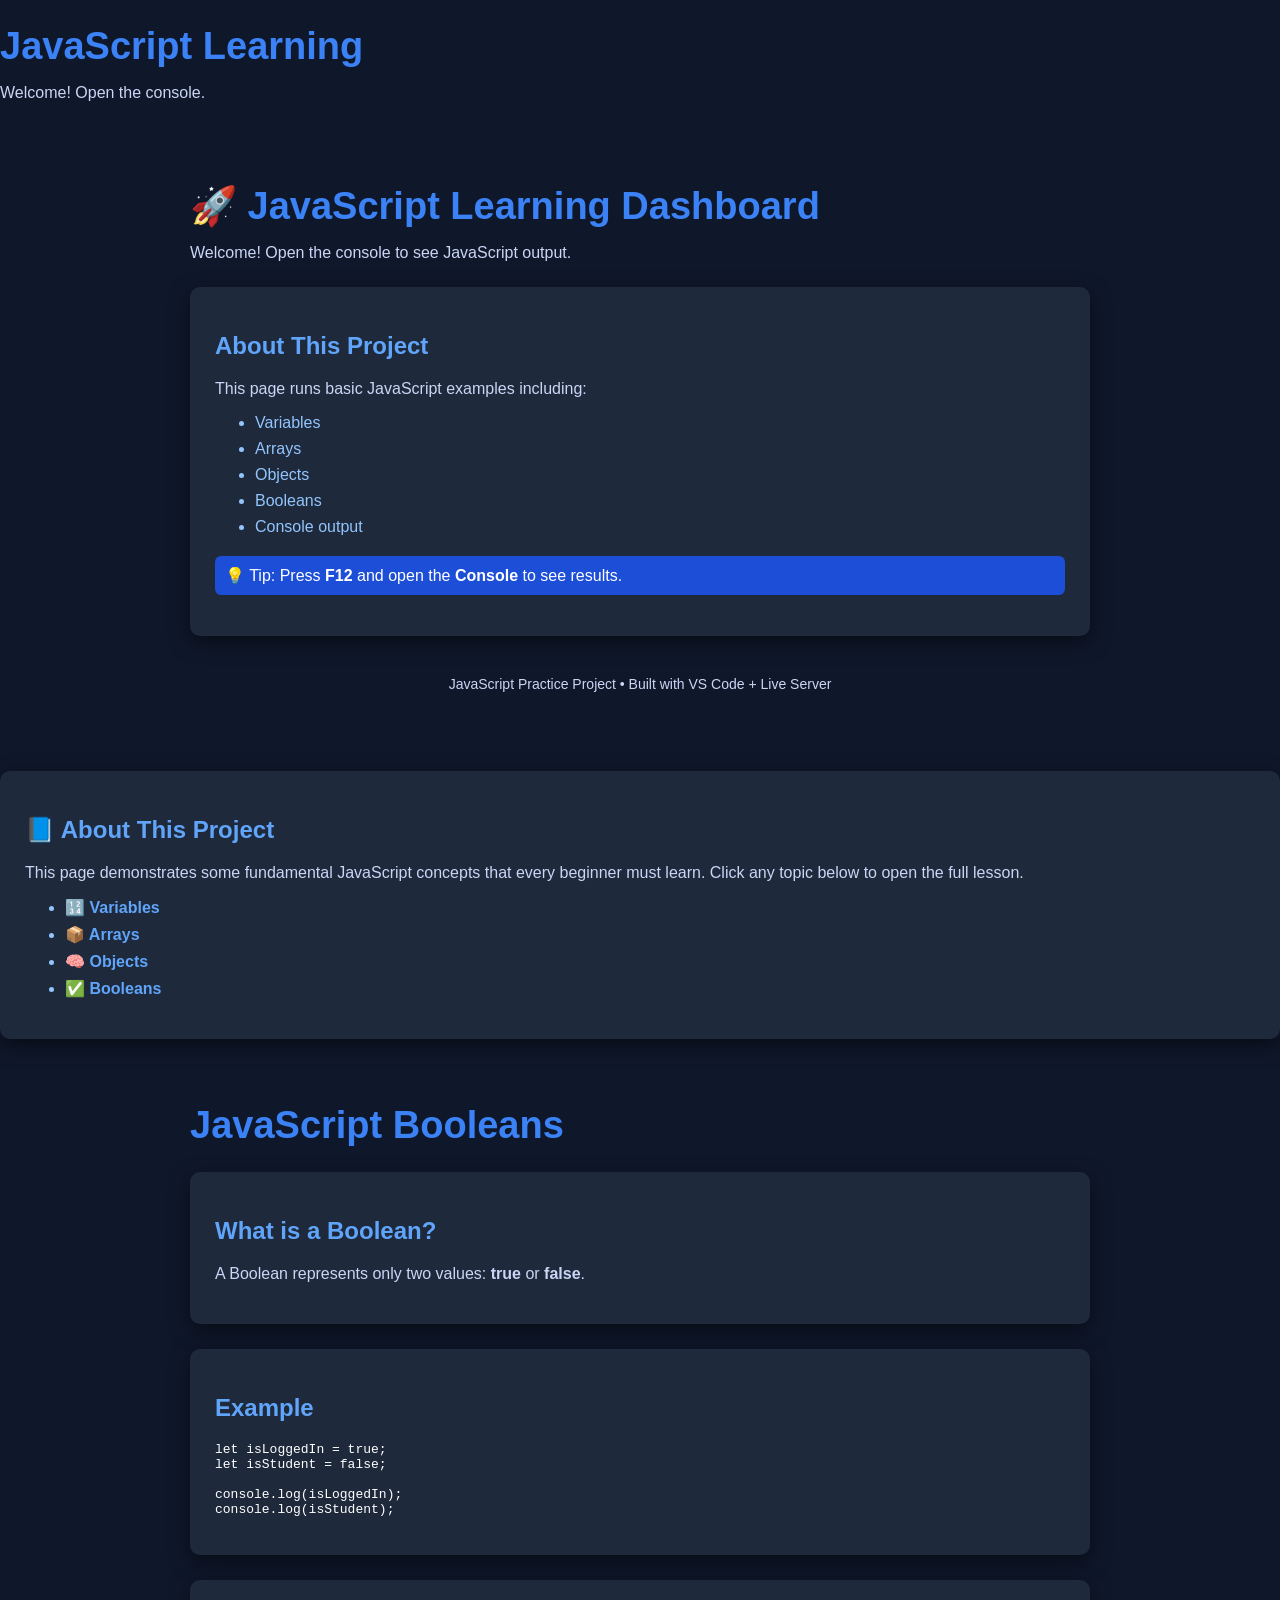
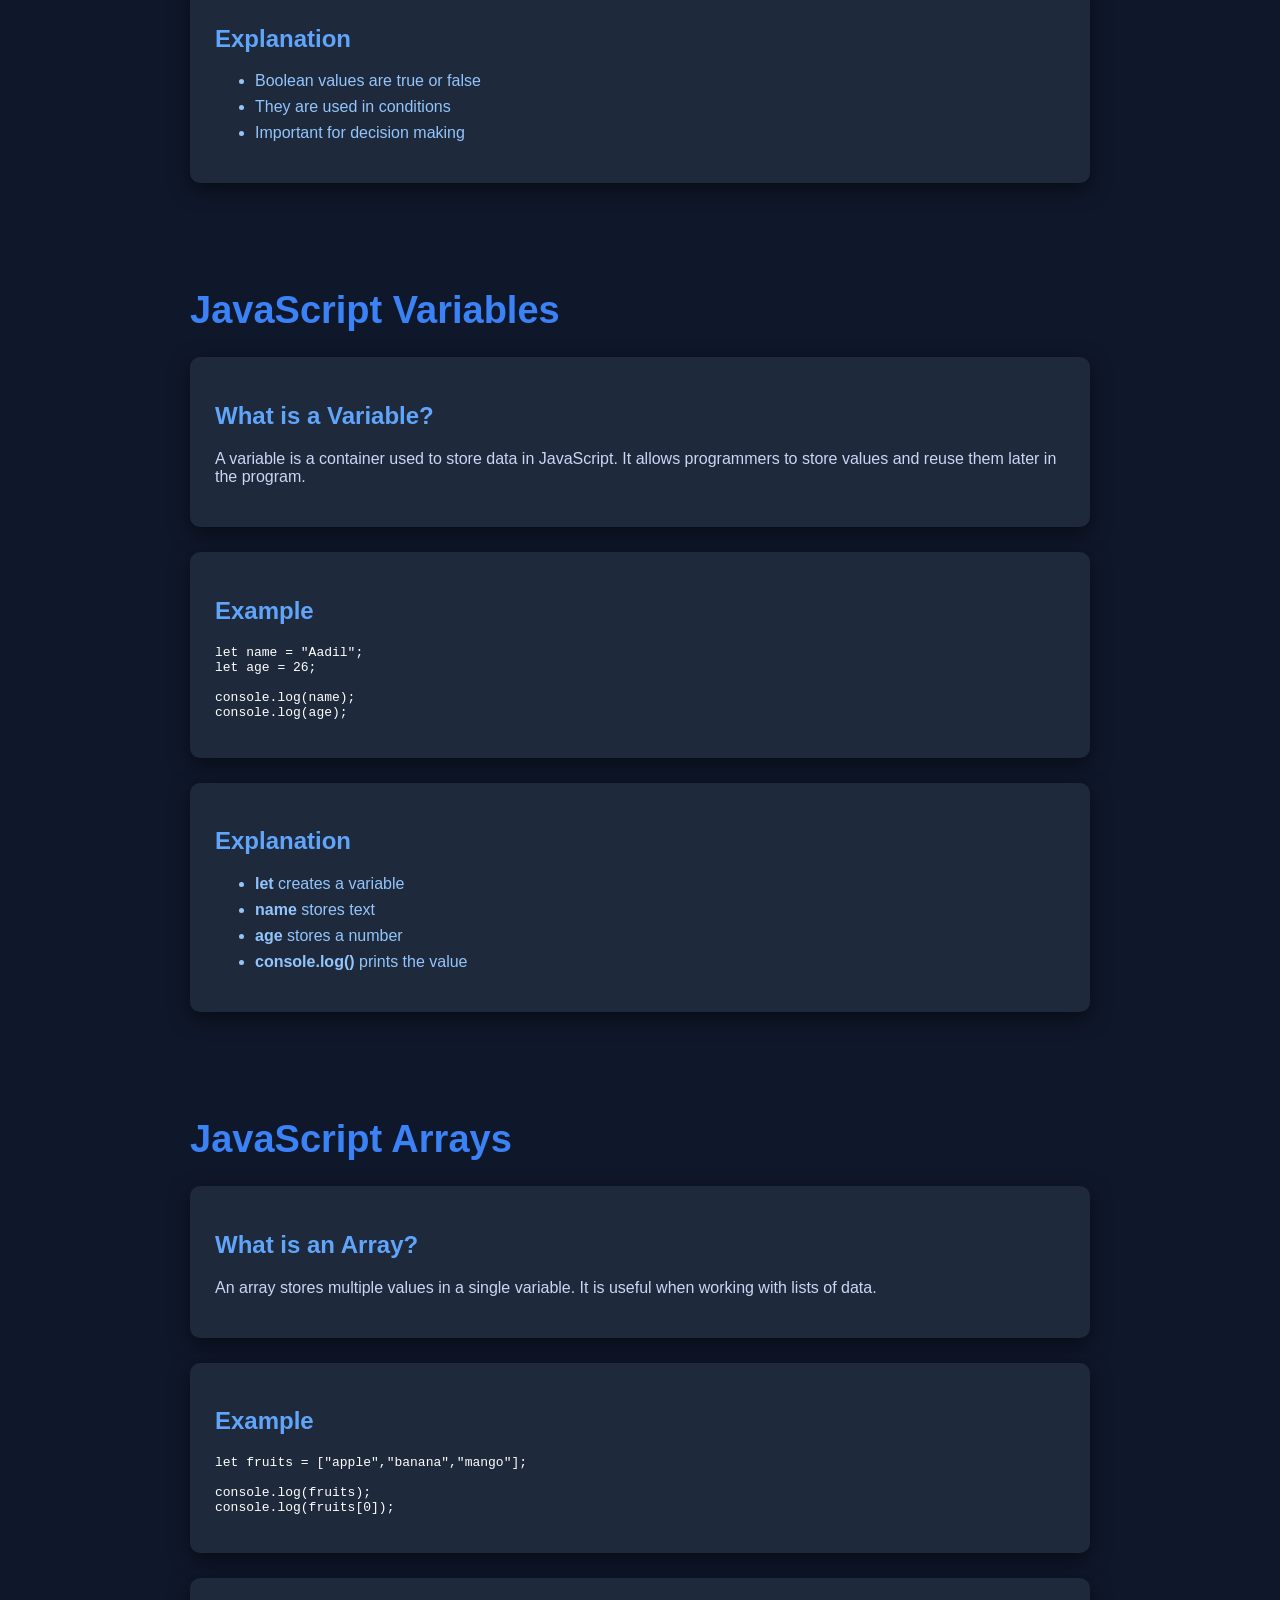
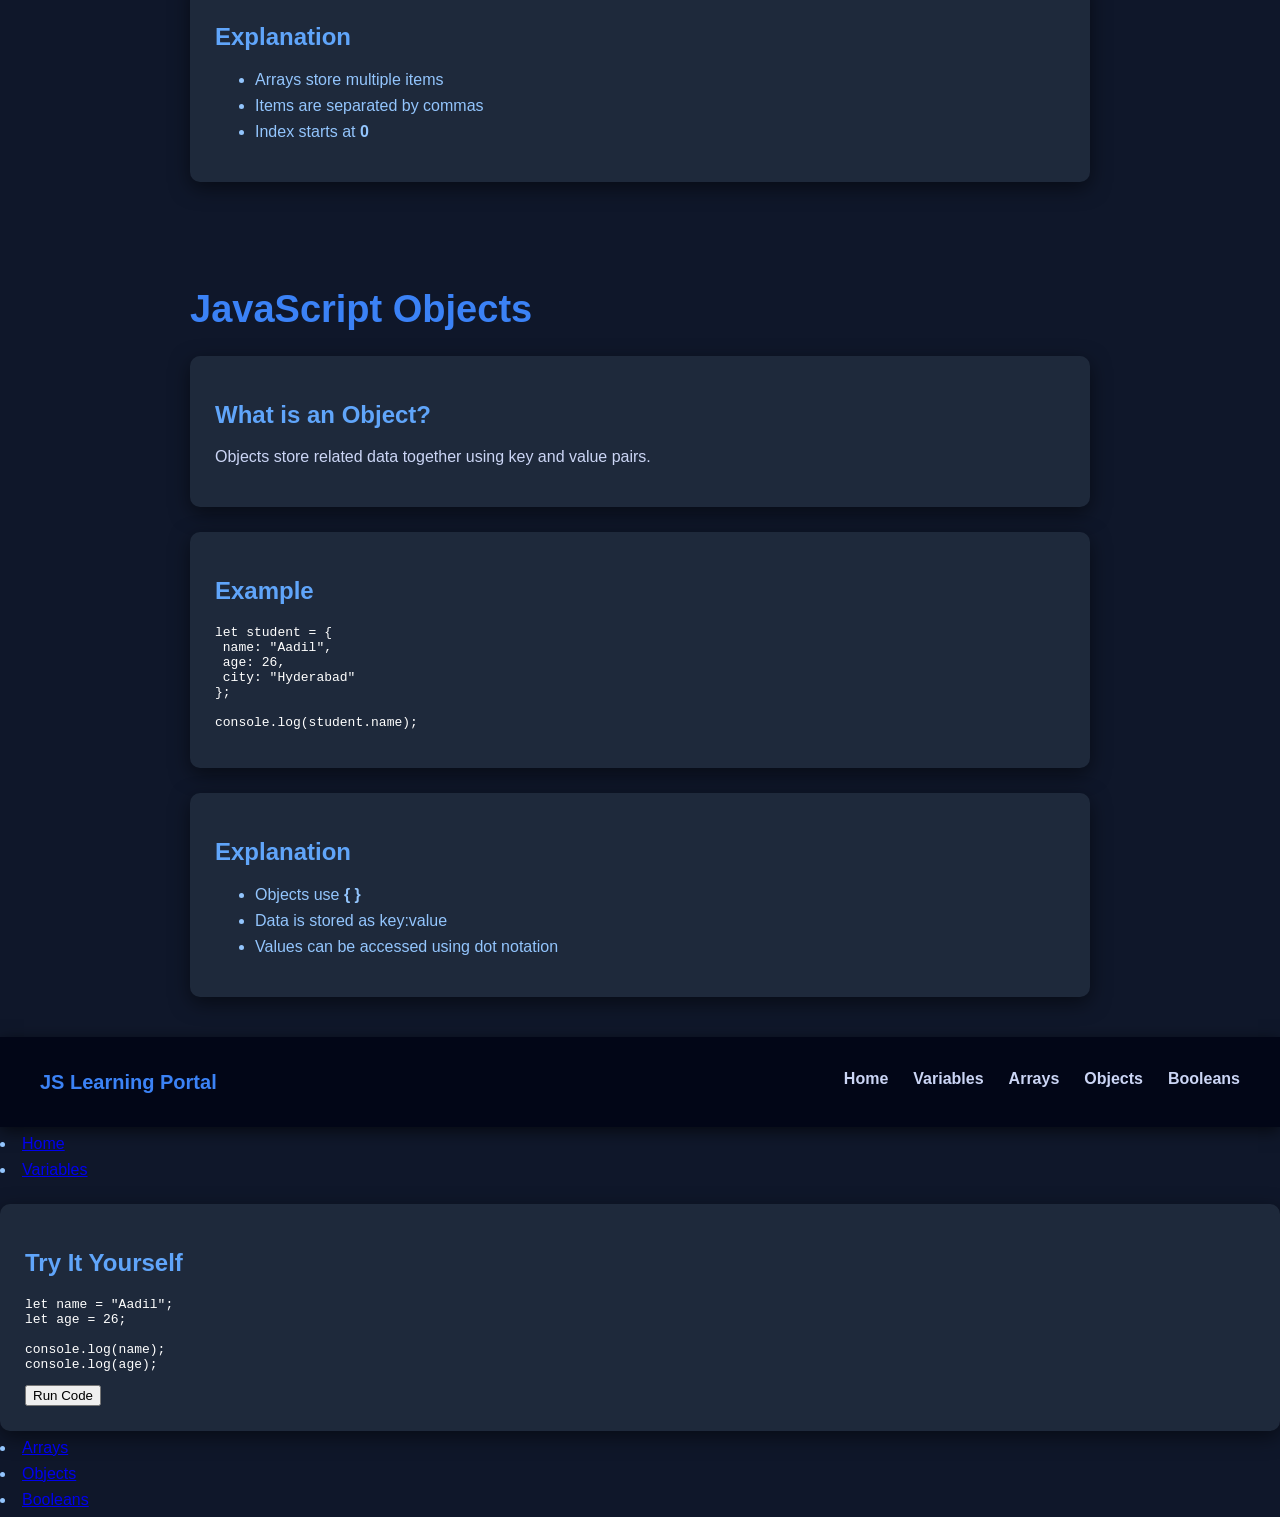
<file: index.html>
<!DOCTYPE html>
<html>
<head>
    <title>JavaScript Learn 1</title>
    <link rel="stylesheet" href="assets/css/style.css">
</head>

<body>

<h1>JavaScript Learning</h1>
<p id="message">Welcome! Open the console.</p>

<script src="./assets/js/javascript.js"></script>

</body>
</html>

<!DOCTYPE html>
<html lang="en">
<head>
<meta charset="UTF-8">
<title>JavaScript Learning Dashboard</title>

<link rel="stylesheet" href="assets/css/style.css">

</head>

<body>

<div class="container">

<h1>🚀 JavaScript Learning Dashboard</h1>

<p id="message">Welcome! Open the console to see JavaScript output.</p>

<div class="card">
<h2>About This Project</h2>
<p>
This page runs basic JavaScript examples including:
</p>

<ul>
<li>Variables</li>
<li>Arrays</li>
<li>Objects</li>
<li>Booleans</li>
<li>Console output</li>
</ul>

<p class="tip">
💡 Tip: Press <b>F12</b> and open the <b>Console</b> to see results.
</p>
</div>

<div class="footer">
<p>JavaScript Practice Project • Built with VS Code + Live Server</p>
</div>

</div>

<!-- <script src="assets/js/script.js"></script> -->

</body>
</html>
<div class="card">

<h2>📘 About This Project</h2>

<p class="description">
This page demonstrates some fundamental JavaScript concepts that every beginner must learn.
Click any topic below to open the full lesson.
</p>

<ul class="feature-list">

<li>
<a href="lessons/variables.html">🔢 Variables</a>
</li>

<li>
<a href="lessons/arrays.html">📦 Arrays</a>
</li>

<li>
<a href="lessons/objects.html">🧠 Objects</a>
</li>

<li>
<a href="lessons/booleans.html">✅ Booleans</a>
</li>

</ul>

</div>
<!DOCTYPE html>
<html>
<head>
<title>JavaScript Booleans</title>
<link rel="stylesheet" href="../assets/css/style.css">
</head>

<body>

<div class="container">

<h1>JavaScript Booleans</h1>

<div class="card">

<h2>What is a Boolean?</h2>

<p>
A Boolean represents only two values:
<b>true</b> or <b>false</b>.
</p>

</div>

<div class="card">

<h2>Example</h2>

<pre>
let isLoggedIn = true;
let isStudent = false;

console.log(isLoggedIn);
console.log(isStudent);
</pre>

</div>

<div class="card">

<h2>Explanation</h2>

<ul>
<li>Boolean values are true or false</li>
<li>They are used in conditions</li>
<li>Important for decision making</li>
</ul>

</div>

</div>

</body>
</html>
<!DOCTYPE html>
<html>
<head>
<title>JavaScript Variables</title>
<link rel="stylesheet" href="../assets/css/style.css">
</head>

<body>

<div class="container">

<h1>JavaScript Variables</h1>

<div class="card">

<h2>What is a Variable?</h2>

<p>
A variable is a container used to store data in JavaScript.
It allows programmers to store values and reuse them later in the program.
</p>

</div>

<div class="card">

<h2>Example</h2>

<pre>
let name = "Aadil";
let age = 26;

console.log(name);
console.log(age);
</pre>

</div>

<div class="card">

<h2>Explanation</h2>

<ul>
<li><b>let</b> creates a variable</li>
<li><b>name</b> stores text</li>
<li><b>age</b> stores a number</li>
<li><b>console.log()</b> prints the value</li>
</ul>

</div>

</div>

</body>
</html>
<!DOCTYPE html>
<html>
<head>
<title>JavaScript Arrays</title>
<link rel="stylesheet" href="../assets/css/style.css">
</head>

<body>

<div class="container">

<h1>JavaScript Arrays</h1>

<div class="card">

<h2>What is an Array?</h2>

<p>
An array stores multiple values in a single variable.
It is useful when working with lists of data.
</p>

</div>

<div class="card">

<h2>Example</h2>

<pre>
let fruits = ["apple","banana","mango"];

console.log(fruits);
console.log(fruits[0]);
</pre>

</div>

<div class="card">

<h2>Explanation</h2>

<ul>
<li>Arrays store multiple items</li>
<li>Items are separated by commas</li>
<li>Index starts at <b>0</b></li>
</ul>

</div>

</div>

</body>
</html>
<!DOCTYPE html>
<html>
<head>
<title>JavaScript Objects</title>
<link rel="stylesheet" href="../assets/css/style.css">
</head>

<body>

<div class="container">

<h1>JavaScript Objects</h1>

<div class="card">

<h2>What is an Object?</h2>

<p>
Objects store related data together using key and value pairs.
</p>

</div>

<div class="card">

<h2>Example</h2>

<pre>
let student = {
 name: "Aadil",
 age: 26,
 city: "Hyderabad"
};

console.log(student.name);
</pre>

</div>

<div class="card">

<h2>Explanation</h2>

<ul>
<li>Objects use <b>{ }</b></li>
<li>Data is stored as key:value</li>
<li>Values can be accessed using dot notation</li>
</ul>

</div>

</div>

</body>
</html>

<nav class="navbar">

<div class="nav-logo">
JS Learning Portal
</div>

<ul class="nav-links">

<li><a href="../index.html">Home</a></li>
<li><a href="variables.html">Variables</a></li>
<li><a href="arrays.html">Arrays</a></li>
<li><a href="objects.html">Objects</a></li>
<li><a href="booleans.html">Booleans</a></li>

</ul>

</nav>
<li><a href="index.html">Home</a></li>

<li><a href="variables.html">Variables</a></li><div class="card">

<h2>Try It Yourself</h2>

<pre id="codeBlock">
let name = "Aadil";
let age = 26;

console.log(name);
console.log(age);
</pre>

<button onclick="runExample()">Run Code</button>

</div>

<li><a href="arrays.html">Arrays</a></li>
<li><a href="objects.html">Objects</a></li>
<li><a href="booleans.html">Booleans</a></li>

</ul>

</nav>
</file>
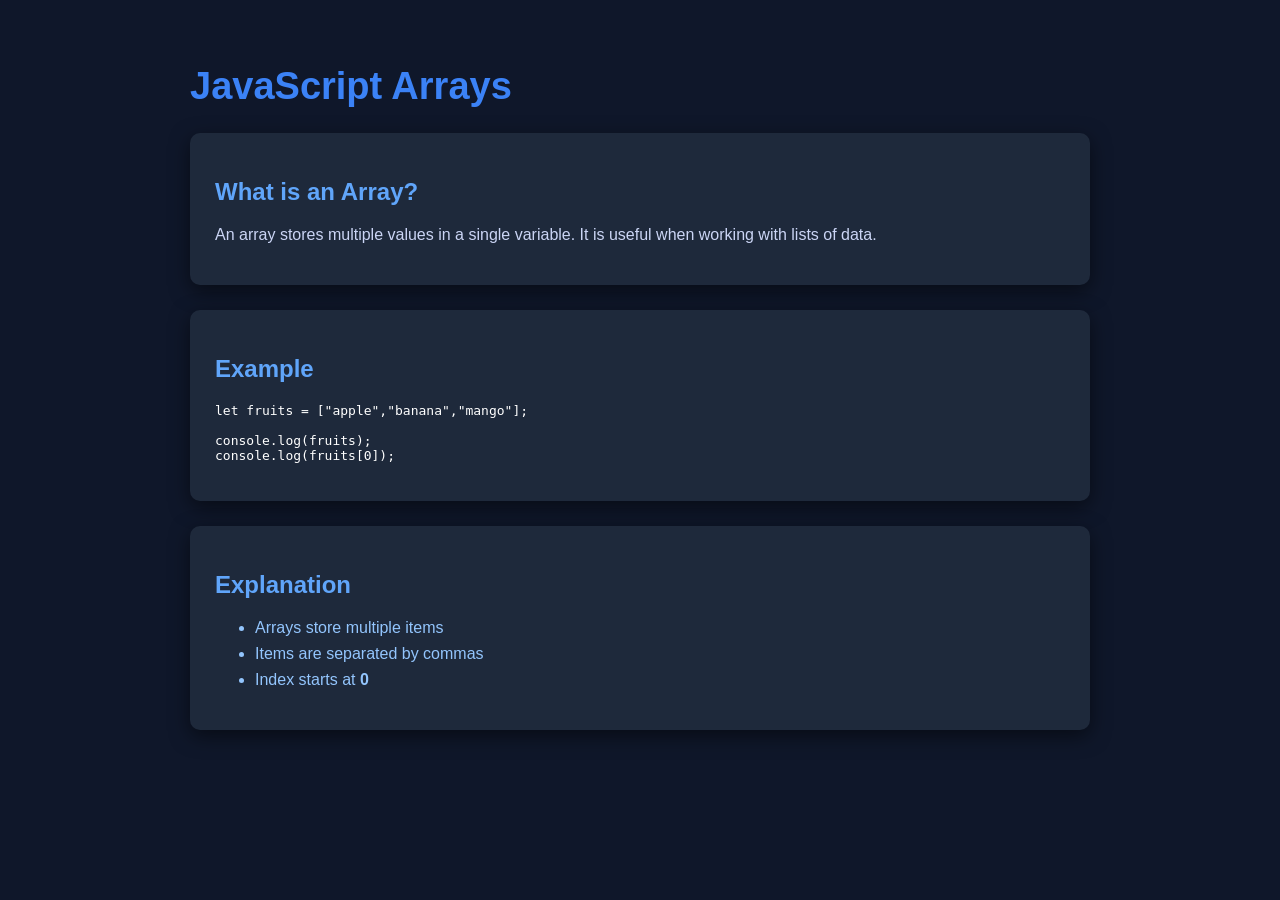
<file: lesson/arrays.html>
<!DOCTYPE html>
<html>
<head>
<title>JavaScript Arrays</title>
<link rel="stylesheet" href="../assets/css/style.css">
</head>

<body>

<div class="container">

<h1>JavaScript Arrays</h1>

<div class="card">

<h2>What is an Array?</h2>

<p>
An array stores multiple values in a single variable.
It is useful when working with lists of data.
</p>

</div>

<div class="card">

<h2>Example</h2>

<pre>
let fruits = ["apple","banana","mango"];

console.log(fruits);
console.log(fruits[0]);
</pre>

</div>

<div class="card">

<h2>Explanation</h2>

<ul>
<li>Arrays store multiple items</li>
<li>Items are separated by commas</li>
<li>Index starts at <b>0</b></li>
</ul>

</div>

</div>

</body>
</html>
</file>
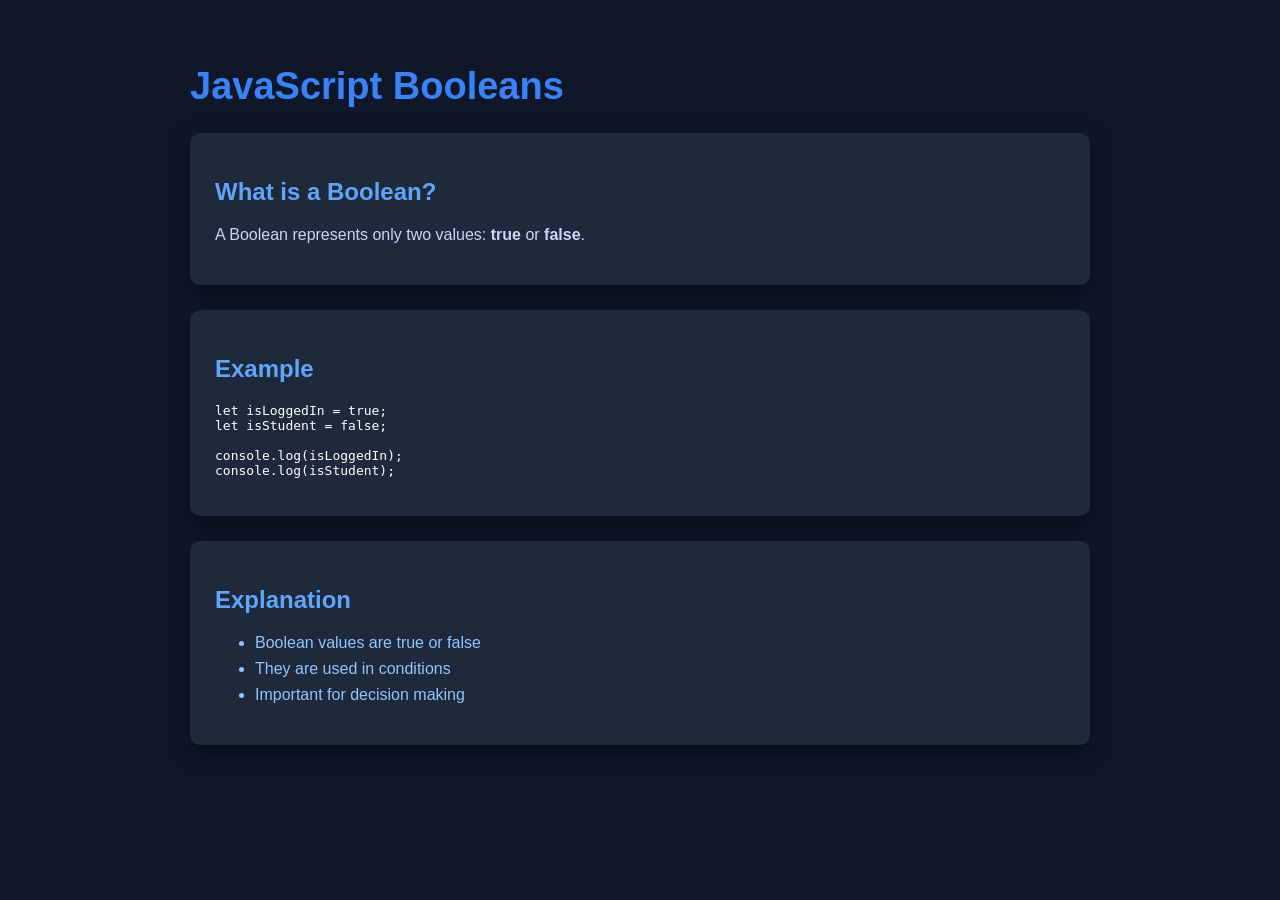
<file: lesson/boolean.html>
<!DOCTYPE html>
<html>
<head>
<title>JavaScript Booleans</title>
<link rel="stylesheet" href="../assets/css/style.css">
</head>

<body>

<div class="container">

<h1>JavaScript Booleans</h1>

<div class="card">

<h2>What is a Boolean?</h2>

<p>
A Boolean represents only two values:
<b>true</b> or <b>false</b>.
</p>

</div>

<div class="card">

<h2>Example</h2>

<pre>
let isLoggedIn = true;
let isStudent = false;

console.log(isLoggedIn);
console.log(isStudent);
</pre>

</div>

<div class="card">

<h2>Explanation</h2>

<ul>
<li>Boolean values are true or false</li>
<li>They are used in conditions</li>
<li>Important for decision making</li>
</ul>

</div>

</div>

</body>
</html>
</file>
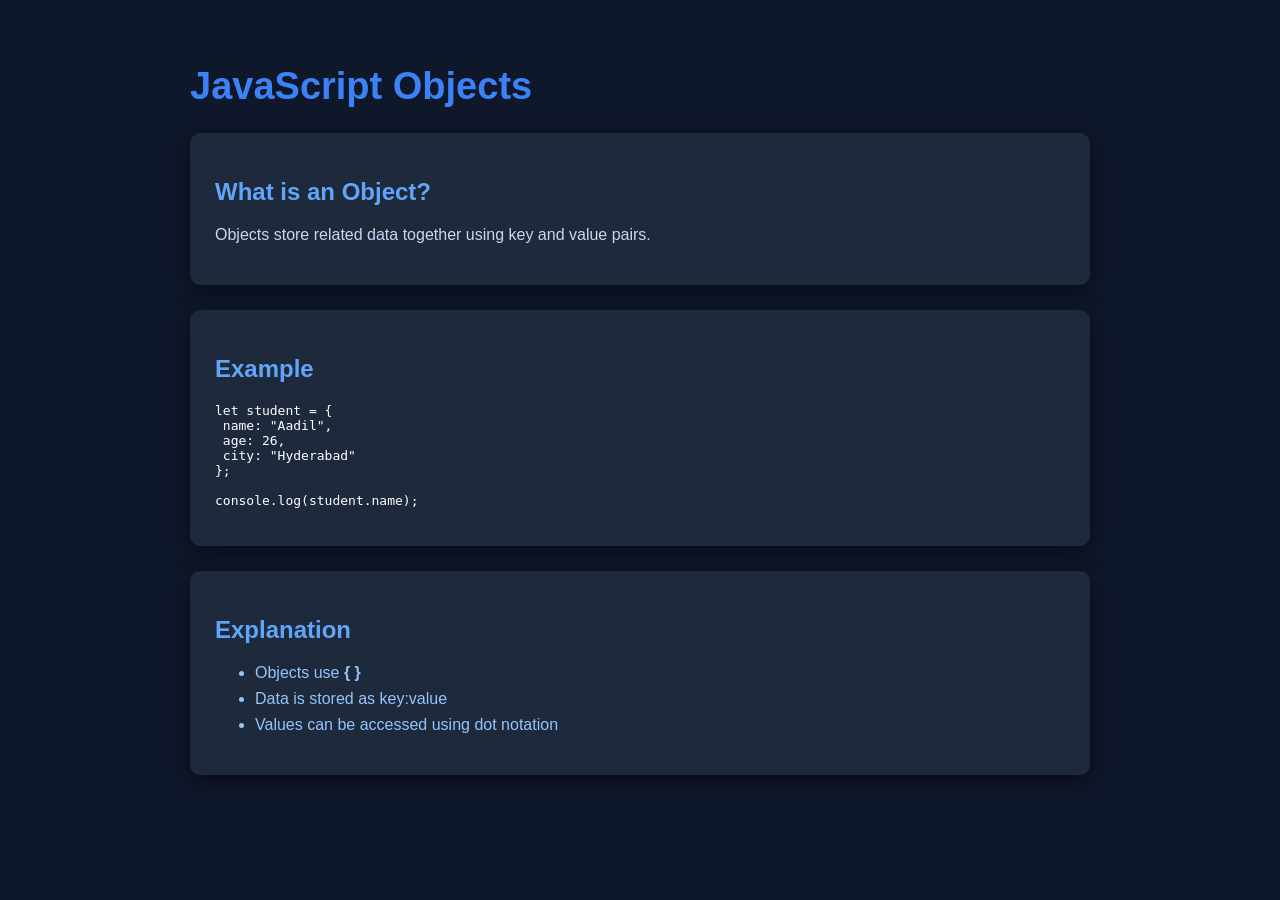
<file: lesson/objects.html>
<!DOCTYPE html>
<html>
<head>
<title>JavaScript Objects</title>
<link rel="stylesheet" href="../assets/css/style.css">
</head>

<body>

<div class="container">

<h1>JavaScript Objects</h1>

<div class="card">

<h2>What is an Object?</h2>

<p>
Objects store related data together using key and value pairs.
</p>

</div>

<div class="card">

<h2>Example</h2>

<pre>
let student = {
 name: "Aadil",
 age: 26,
 city: "Hyderabad"
};

console.log(student.name);
</pre>

</div>

<div class="card">

<h2>Explanation</h2>

<ul>
<li>Objects use <b>{ }</b></li>
<li>Data is stored as key:value</li>
<li>Values can be accessed using dot notation</li>
</ul>

</div>

</div>

</body>
</html>
</file>
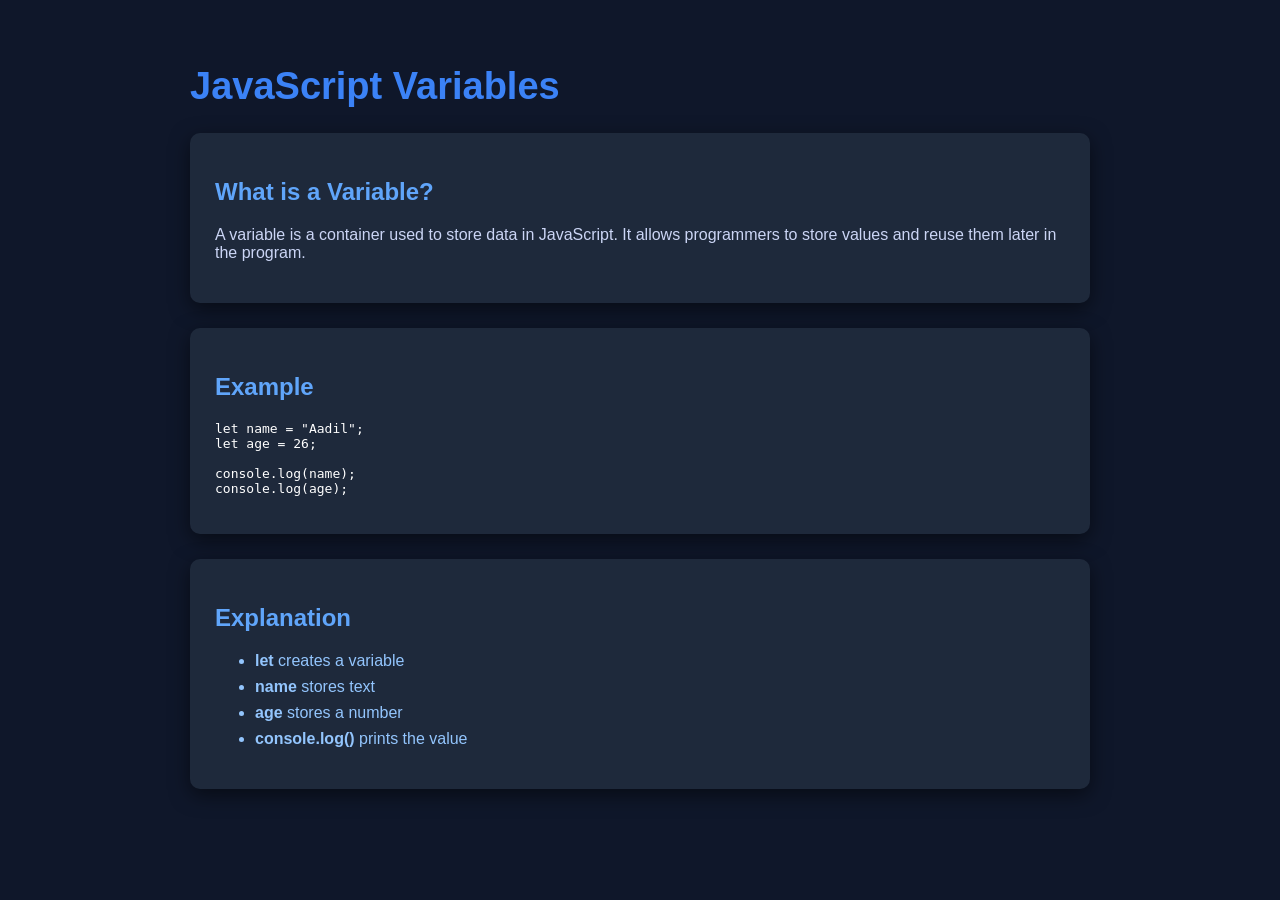
<file: lesson/variables.html>
<!DOCTYPE html>
<html>
<head>
<title>JavaScript Variables</title>
<link rel="stylesheet" href="../assets/css/style.css">
</head>

<body>

<div class="container">

<h1>JavaScript Variables</h1>

<div class="card">

<h2>What is a Variable?</h2>

<p>
A variable is a container used to store data in JavaScript.
It allows programmers to store values and reuse them later in the program.
</p>

</div>

<div class="card">

<h2>Example</h2>

<pre>
let name = "Aadil";
let age = 26;

console.log(name);
console.log(age);
</pre>

</div>

<div class="card">

<h2>Explanation</h2>

<ul>
<li><b>let</b> creates a variable</li>
<li><b>name</b> stores text</li>
<li><b>age</b> stores a number</li>
<li><b>console.log()</b> prints the value</li>
</ul>

</div>

</div>

</body>
</html>
</file>
<file: assets/css/style.css>
body {
  font-family: Arial;
  padding: 20px;
}

h1 {
  color: darkblue;
}

p {
  color: gray;
}

body {
  background: #0f172a;
  font-family: Arial, Helvetica, sans-serif;
  color: white;
  margin: 0;
  padding: 0;
}

.container {
  max-width: 900px;
  margin: auto;
  padding: 40px;
}

h1 {
  color: #3b82f6;
  font-size: 38px;
  margin-bottom: 10px;
}

h2 {
  color: #60a5fa;
}

p {
  color: #cbd5f5;
}

.card {
  background: #1e293b;
  padding: 25px;
  border-radius: 10px;
  margin-top: 25px;
  box-shadow: 0px 6px 20px rgba(0, 0, 0, 0.5);
}

ul {
  margin-top: 10px;
}

li {
  margin: 8px 0;
  color: #93c5fd;
}

.tip {
  margin-top: 20px;
  background: #1d4ed8;
  padding: 10px;
  border-radius: 6px;
  color: white;
}

.footer {
  margin-top: 40px;
  text-align: center;
  color: #64748b;
  font-size: 14px;
}
.feature-list a {
  text-decoration: none;
  color: #60a5fa;
  font-weight: bold;
  font-size: 16px;
}

.feature-list a:hover {
  color: #3b82f6;
}
.navbar {
  background: #020617;
  padding: 15px 40px;
  display: flex;
  justify-content: space-between;
  align-items: center;
  box-shadow: 0 4px 15px rgba(0, 0, 0, 0.6);
}

.nav-logo {
  color: #3b82f6;
  font-size: 20px;
  font-weight: bold;
}

.nav-links {
  list-style: none;
  display: flex;
  gap: 25px;
}

.nav-links a {
  text-decoration: none;
  color: #cbd5f5;
  font-weight: bold;
}

.nav-links a:hover {
  color: #3b82f6;
}
.nav-links a:hover {
  color: #030303;
}
.nav-links a:hover {
  color: #fbff1a;
}
</file>
